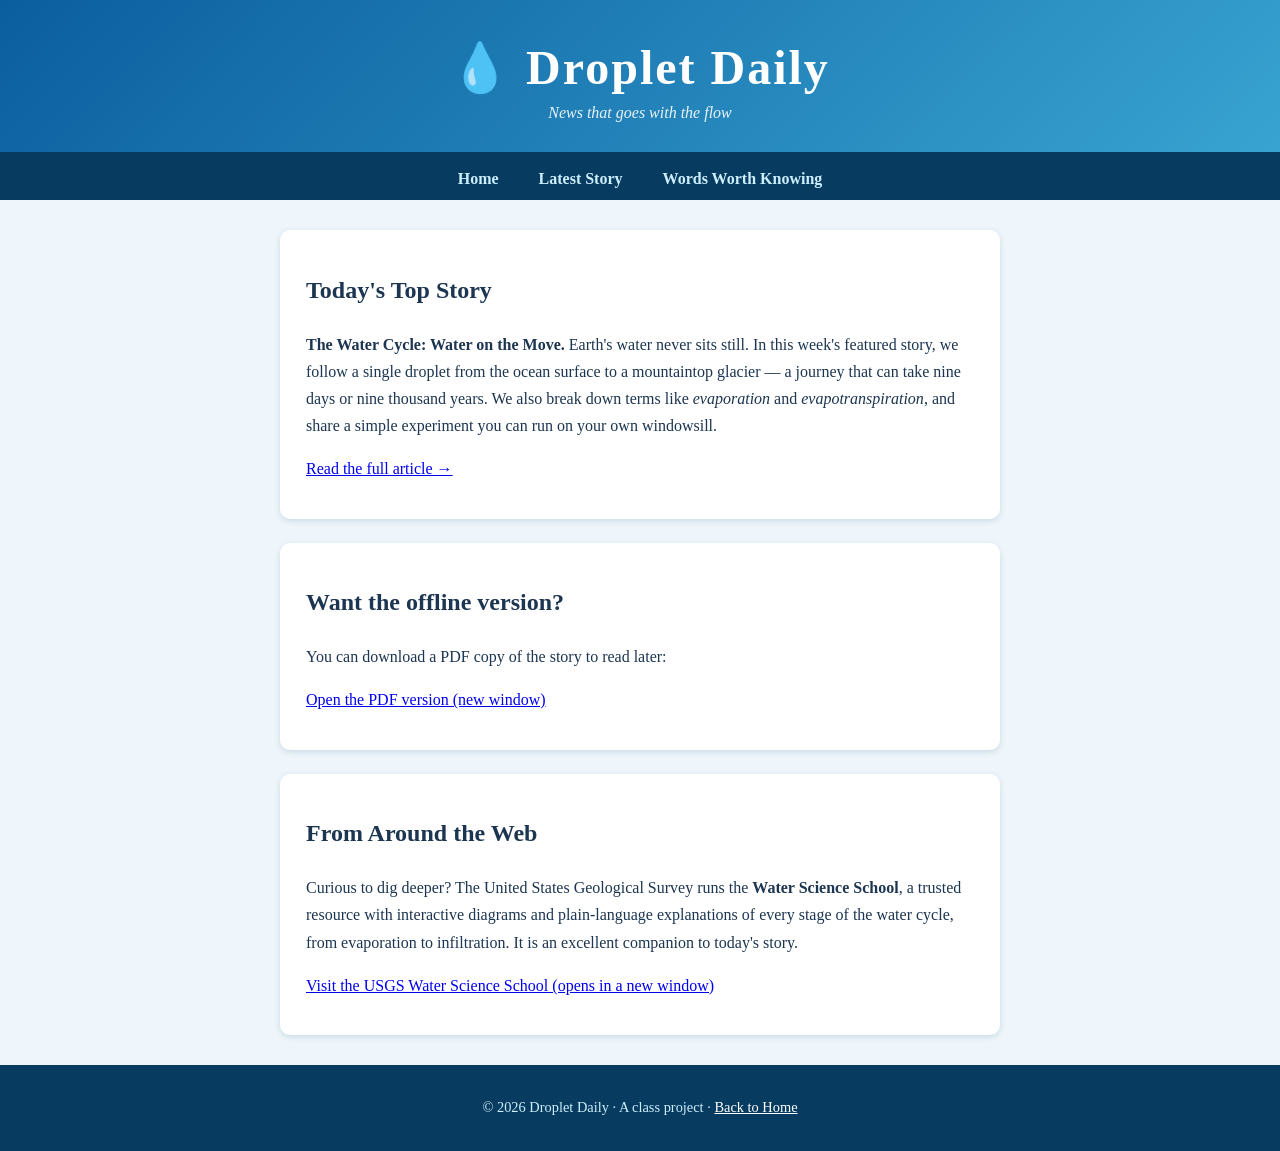
<file: index.html>
<!DOCTYPE html>
<html lang="en">
<head>
  <meta charset="UTF-8">
  <meta name="viewport" content="width=device-width, initial-scale=1.0">
  <title>Droplet Daily — Water News</title>
  <link rel="stylesheet" href="style.css">
</head>
<body>

  <header class="site-header">
    <h1 class="site-title">💧 Droplet Daily</h1>
    <p class="tagline">News that goes with the flow</p>
  </header>

  <nav>
    <a href="index.html">Home</a>
    <a href="article.html">Latest Story</a>
    <a href="article.html#words">Words Worth Knowing</a>
  </nav>

  <main>
    <section>
      <h2>Today's Top Story</h2>
      <p>
        <strong>The Water Cycle: Water on the Move.</strong>
        Earth's water never sits still. In this week's featured story, we follow a single
        droplet from the ocean surface to a mountaintop glacier — a journey that can take
        nine days or nine thousand years. We also break down terms like
        <em>evaporation</em> and <em>evapotranspiration</em>, and share a simple experiment
        you can run on your own windowsill.
      </p>
      <p><a href="article.html">Read the full article →</a></p>
    </section>

    <section>
      <h2>Want the offline version?</h2>
      <p>You can download a PDF copy of the story to read later:</p>
      <p><a href="docs/artical.pdf" target="_blank">Open the PDF version (new window)</a></p>
    </section>

    <section>
      <h2>From Around the Web</h2>
      <p>
        Curious to dig deeper? The United States Geological Survey runs the
        <strong>Water Science School</strong>, a trusted resource with interactive diagrams
        and plain-language explanations of every stage of the water cycle, from
        evaporation to infiltration. It is an excellent companion to today's story.
      </p>
      <p><a href="https://www.usgs.gov/water-science-school" target="_blank">Visit the USGS Water Science School (opens in a new window)</a></p>
    </section>
  </main>

  <footer>
    <p>&copy; 2026 Droplet Daily · A class project · <a href="index.html">Back to Home</a></p>
  </footer>

</body>
</html>
</file>
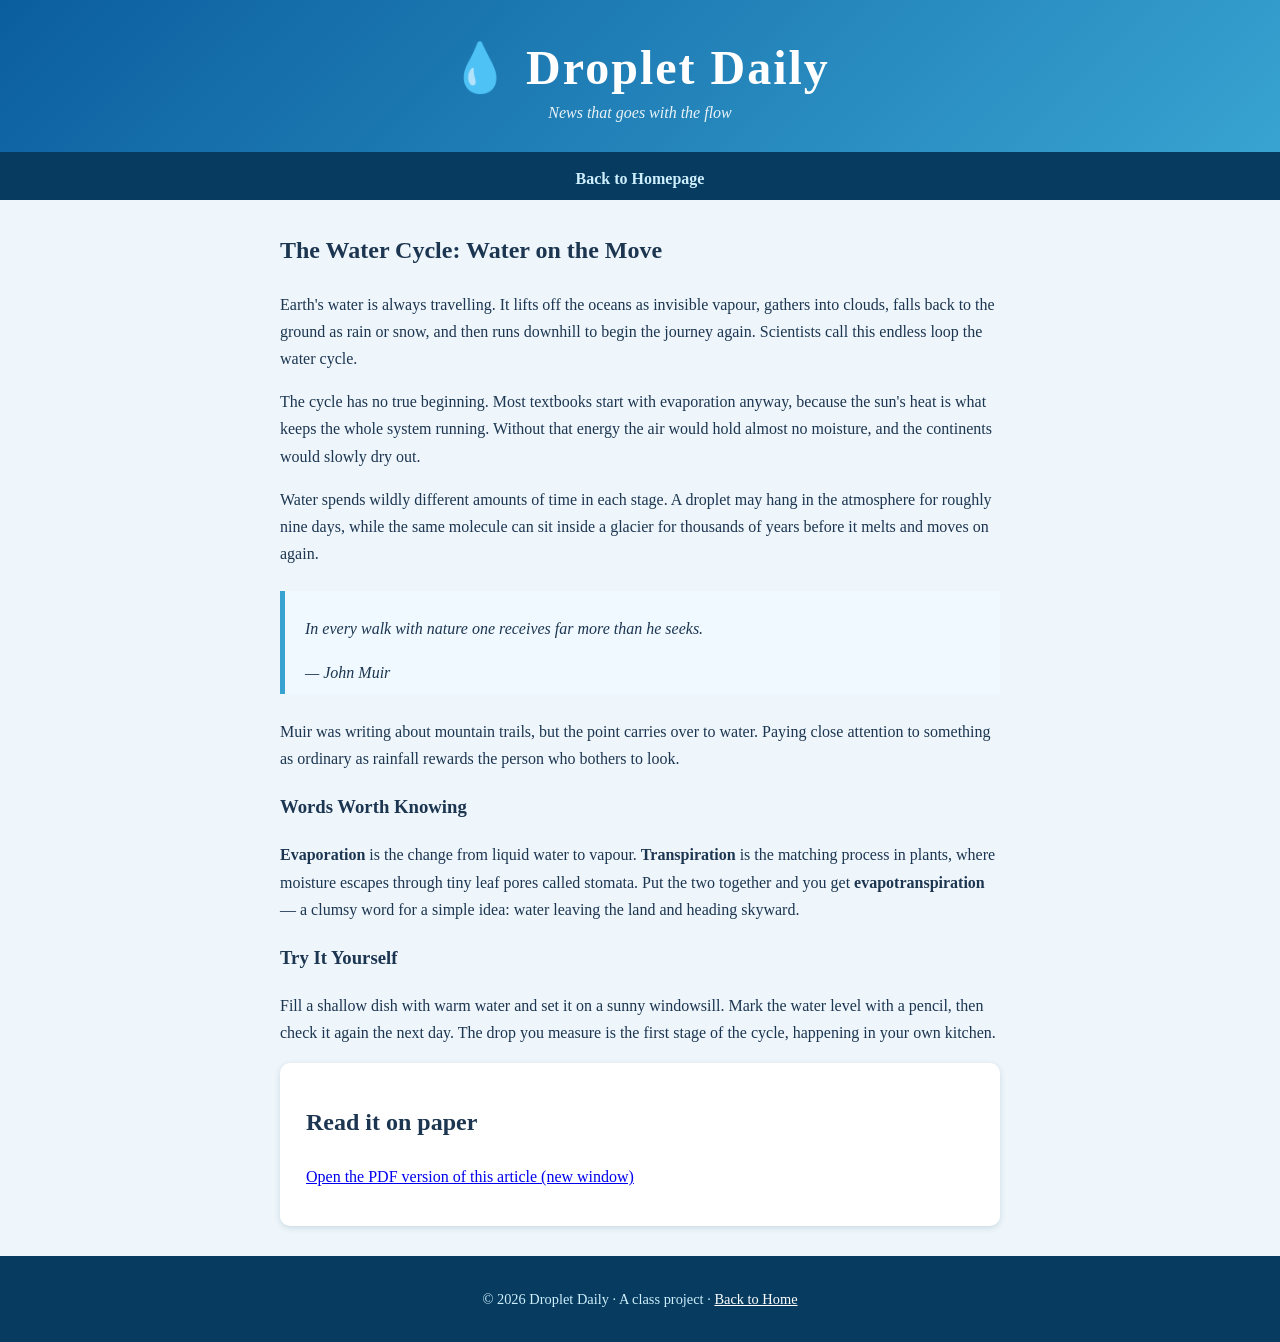
<file: article.html>
<!DOCTYPE html>
<html lang="en">
<head>
  <meta charset="UTF-8">
  <meta name="viewport" content="width=device-width, initial-scale=1.0">
  <title>The Water Cycle — Droplet Daily</title>
  <link rel="stylesheet" href="style.css">
</head>
<body>

  <header class="site-header">
    <h1 class="site-title">💧 Droplet Daily</h1>
    <p class="tagline">News that goes with the flow</p>
  </header>

  <nav>
    <a href="index.html">Back to Homepage</a>
  </nav>

  <main>
    <article>
      <h2>The Water Cycle: Water on the Move</h2>

      <p>Earth's water is always travelling. It lifts off the oceans as invisible vapour, gathers into clouds, falls back to the ground as rain or snow, and then runs downhill to begin the journey again. Scientists call this endless loop the water cycle.</p>

      <p>The cycle has no true beginning. Most textbooks start with evaporation anyway, because the sun's heat is what keeps the whole system running. Without that energy the air would hold almost no moisture, and the continents would slowly dry out.</p>

      <p>Water spends wildly different amounts of time in each stage. A droplet may hang in the atmosphere for roughly nine days, while the same molecule can sit inside a glacier for thousands of years before it melts and moves on again.</p>

      <blockquote>
        <p>In every walk with nature one receives far more than he seeks.</p>
        <cite>— John Muir</cite>
      </blockquote>

      <p>Muir was writing about mountain trails, but the point carries over to water. Paying close attention to something as ordinary as rainfall rewards the person who bothers to look.</p>

      <h3 id="words">Words Worth Knowing</h3>

      <p><strong>Evaporation</strong> is the change from liquid water to vapour. <strong>Transpiration</strong> is the matching process in plants, where moisture escapes through tiny leaf pores called stomata. Put the two together and you get <strong>evapotranspiration</strong> — a clumsy word for a simple idea: water leaving the land and heading skyward.</p>

      <h3>Try It Yourself</h3>

      <p>Fill a shallow dish with warm water and set it on a sunny windowsill. Mark the water level with a pencil, then check it again the next day. The drop you measure is the first stage of the cycle, happening in your own kitchen.</p>
    </article>

    <section>
      <h2>Read it on paper</h2>
      <p><a href="artical.pdf" target="_blank">Open the PDF version of this article (new window)</a></p>
    </section>
  </main>

  <footer>
    <p>&copy; 2026 Droplet Daily · A class project · <a href="index.html">Back to Home</a></p>
  </footer>

</body>
</html>
</file>
<file: style.css>
body {
  font-family: Georgia, "Times New Roman", serif;
  margin: 0;
  color: #1c3550;
  background-color: #eef6fb;
}

.site-header {
  background: linear-gradient(135deg, #0b5e9e, #38a3d1);
  color: #ffffff;
  text-align: center;
  padding: 40px 20px 30px;
  border-bottom: 6px solid #073b5f;
}

.site-title {
  font-size: 3rem;
  margin: 0;
  letter-spacing: 2px;
}

.tagline {
  font-style: italic;
  margin: 8px 0 0;
  opacity: 0.9;
}

nav {
  background-color: #073b5f;
  padding: 12px;
  text-align: center;
}

nav a {
  color: #cdeffd;
  text-decoration: none;
  margin: 0 18px;
  font-weight: bold;
}

nav a:hover {
  color: #ffffff;
  text-decoration: underline;
}

main {
  max-width: 720px;
  margin: 30px auto;
  padding: 0 20px;
  line-height: 1.7;
}

section {
  background-color: #ffffff;
  border-radius: 10px;
  padding: 20px 26px;
  margin-bottom: 24px;
  box-shadow: 0 2px 6px rgba(7, 59, 95, 0.15);
}

blockquote {
  border-left: 5px solid #38a3d1;
  margin: 24px 0;
  padding: 8px 20px;
  background-color: #f0f9ff;
  font-style: italic;
}

footer {
  text-align: center;
  padding: 20px;
  font-size: 0.9rem;
  background-color: #073b5f;
  color: #cdeffd;
}

footer a {
  color: #ffffff;
}
</file>
